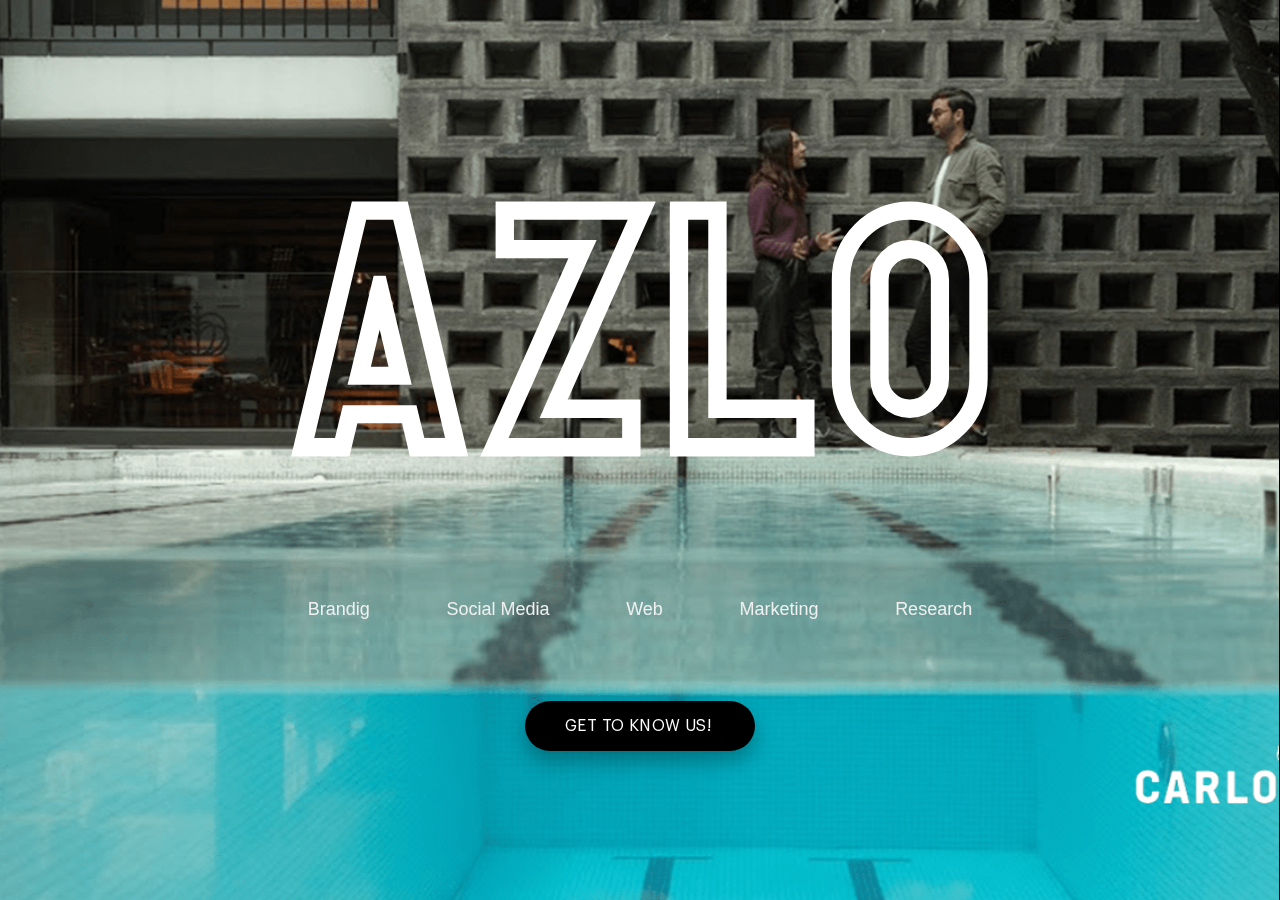
<file: index.html>
<!DOCTYPE html>
<html lang="en" class="no-js">
	<head>
		<meta charset="UTF-8" />
		<meta name="viewport" content="width=device-width, initial-scale=1">
		<title> Azlo </title>
		<link rel="stylesheet" type="text/css" href="assets/css/base.css" />
		<script type="text/javascript">
			
			if( /Android|webOS|iPhone|iPad|iPod|BlackBerry|IEMobile|Opera Mini/i.test(navigator.userAgent) ) {
			    window.location.href = "home.html";
			}

			if (screen.width <= 1024) {
			   window.location.href = "home.html"; 
			}

		</script>
	
	</head>
	<body class="demo-6 loading">
		<main>
			<!-- <div class="message">Hover effect &mdash; please view on desktop.</div> -->
			<div class="frame">
				<div class="frame__title-wrap">
					<div class="frame__links">
						<a href="">Brandig</a>
						<a href="">Social Media</a>
						<a href="">Web</a>
						<a href="">Marketing</a>
						<a href="">Research</a>
					</div>
					<a href="home.html" class="button-home"> Get to know us! </a>
				</div>
			</div>
			<div class="content">
				<div class="content__img content__img--full" style="background-image:url(assets/img/index/carloya.png);"></div>
				<div class="content__img content__img--full" style="background-image:url(assets/img/index/kai.png);"></div>
				<div class="content__img content__img--full" style="background-image:url(assets/img/index/Madai.png);"></div>
				<div class="content__img content__img--full" style="background-image:url(assets/img/index/PD.png);"></div>
				<div class="content__img content__img--full" style="background-image:url(assets/img/index/petal.png);"></div>
				<div class="content__img content__img--full" style="background-image:url(assets/img/index/shuf2.png);"></div>
				<div class="content__img content__img--full" style="background-image:url(assets/img/index/Yakkumi.png);"></div>
				<div class="content__img content__img--full" style="background-image:url(assets/img/index/DSC02461.png);"></div>
				<div class="content__img content__img--full" style="background-image:url(assets/img/index/IMG_0551.png);"></div>
				<div class="content__img content__img--full" style="background-image:url(assets/img/index/IMG_1056.png);"></div>
				<div class="content__img content__img--full" style="background-image:url(assets/img/index/IMG_1786.png);"></div>
				<div class="content__img content__img--full" style="background-image:url(assets/img/index/IMG_1810.png);"></div>
				<div class="content__img content__img--full" style="background-image:url(assets/img/index/IMG_5712.png);"></div>
				<div class="content__img content__img--full" style="background-image:url(assets/img/index/2D.png);"></div>
				<div class="content__img content__img--full" style="background-image:url(assets/img/index/A3.png);"></div>
				<h3 class="content__title">AZLO</h3>
			</div><!--/content-->
		</main>
		<script src="assets/js/imagesloaded.pkgd.min.js"></script>
		<script src="assets/js/TweenMax.min.js"></script>
		<script src="assets/js/demo6.js"></script></body>
</html>
</file>
<file: assets/css/base.css>
article,aside,details,figcaption,figure,footer,header,hgroup,main,nav,section,summary{display:block;}audio,canvas,video{display:inline-block;}audio:not([controls]){display:none;height:0;}[hidden]{display:none;}html{font-family:sans-serif;-ms-text-size-adjust:100%;-webkit-text-size-adjust:100%;}body{margin:0;}a:focus{outline:thin dotted;}a:active,a:hover{outline:0;}h1{font-size:2em;margin:0.67em 0;}abbr[title]{border-bottom:1px dotted;}b,strong{font-weight:bold;}dfn{font-style:italic;}hr{-moz-box-sizing:content-box;box-sizing:content-box;height:0;}mark{background:#ff0;color:#000;}code,kbd,pre,samp{font-family:monospace,serif;font-size:1em;}pre{white-space:pre-wrap;}q{quotes:"\201C" "\201D" "\2018" "\2019";}small{font-size:80%;}sub,sup{font-size:75%;line-height:0;position:relative;vertical-align:baseline;}sup{top:-0.5em;}sub{bottom:-0.25em;}img{border:0;}svg:not(:root){overflow:hidden;}figure{margin:0;}fieldset{border:1px solid #c0c0c0;margin:0 2px;padding:0.35em 0.625em 0.75em;}legend{border:0;padding:0;}button,input,select,textarea{font-family:inherit;font-size:100%;margin:0;}button,input{line-height:normal;}button,select{text-transform:none;}button,html input[type="button"],input[type="reset"],input[type="submit"]{-webkit-appearance:button;cursor:pointer;}button[disabled],html input[disabled]{cursor:default;}input[type="checkbox"],input[type="radio"]{box-sizing:border-box;padding:0;}input[type="search"]{-webkit-appearance:textfield;-moz-box-sizing:content-box;-webkit-box-sizing:content-box;box-sizing:content-box;}input[type="search"]::-webkit-search-cancel-button,input[type="search"]::-webkit-search-decoration{-webkit-appearance:none;}button::-moz-focus-inner,input::-moz-focus-inner{border:0;padding:0;}textarea{overflow:auto;vertical-align:top;}table{border-collapse:collapse;border-spacing:0;}
*,
*::after,
*::before {
	box-sizing: border-box;
}

:root {
	font-size: 16px;
}

html, body {
	height: 100%;
}

body {
	--color-text: #262523;
    --color-bg: #efece5;
    --color-link: #eca324;
    --color-link-hover: #262523;
    --color-title: #ffffff;
    --img-maxwidth: 250px;
    --blendmode-title: difference;
    --filter-img: none;
	color: var(--color-text);
	background-color: var(--color-bg);
	font-family: quiroh, sans-serif;
	-webkit-font-smoothing: antialiased;
	-moz-osx-font-smoothing: grayscale;
}


@font-face {
    font-family: 'hikououtline';
    src: url('../fonts/hikou_outline-webfont.woff2') format('woff2'),
         url('../fonts/hikou_outline-webfont.woff') format('woff');
    font-weight: normal;
    font-style: normal;
}

@font-face {
    font-family: 'Graphik-Regular';
    src: url('../fonts/Graphik-Regular.woff2') format('woff2'),
         url('../fonts/Graphik-Regular.woff') format('woff');
    font-weight: normal;
    font-style: normal;
}

.demo-2 {
	--color-text: #ffffff;
    --color-bg: #151413;
    --color-link: #d02d55;
    --color-link-hover: #ffffff;
    --color-title: #232323;
}

.demo-3 {
	--color-text: #320065;
    --color-bg: #d02d55;
    --color-link: #ffffff;
    --color-link-hover: #000000;
    --color-title: #320065;
    --filter-img: sepia(1) saturate(1) contrast(180%) brightness(80%) hue-rotate(295deg);
}

.demo-4 {
	--color-text: #000000;
    --color-bg: #e0fafb;
    --color-link: #ff3a7e;
    --color-link-hover: #000000;
    --color-title: #f9dae5;
}

.demo-5 {
	--color-text: #ffffff;
    --color-bg: #485656;
    --color-link: #000000;
    --color-link-hover: #ffffff;
    --color-title: #444c4c;
    --filter-img: hue-rotate(70deg) contrast(70%);
}

.demo-6 {
	--color-text: #fff;
    --color-bg: #000;
    --color-link: #f0f0f0;
    --color-link-hover: #fff;
    --color-title: #fff;
    --img-maxwidth: none;
    --blendmode-title: overlay;
}

/* Page Loader */
.js .loading::before {
	content: '';
	position: fixed;
	z-index: 100000;
	top: 0;
	left: 0;
	width: 100%;
	height: 100%;
	background: var(--color-bg);
}

.js .loading::after {
	content: '';
	position: fixed;
	z-index: 100000;
	top: 50%;
	left: 50%;
	width: 60px;
	height: 60px;
	margin: -30px 0 0 -30px;
	pointer-events: none;
	border-radius: 50%;
	opacity: 0.4;
	background: var(--color-link);
	animation: loaderAnim 0.7s linear infinite alternate forwards;
}

@keyframes loaderAnim {
	to {
		opacity: 1;
		transform: scale3d(0.5,0.5,1);
	}
}

a {
	text-decoration: none;
	color: var(--color-link);
	
}

a:hover,
a:focus {
	color: var(--color-link-hover);
	outline: 0;
}

.message {
	padding: 1rem;
	color: var(--color-bg);
	background: var(--color-text);
	text-align: center;
	font-weight: bold;
}

.frame {
	padding: 1rem;
	text-align: center;
	position: relative;
	z-index: 1000;
	grid-area: 1 / 1 / 2 / 2;
	align-self: start;
}

.frame__title {
	font-size: 1rem;
	margin: 0 0 1rem;
}

.frame__links {
	display: inline;
}

/*.frame__github,
.frame__links a:not(:last-child),
.frame__demos a:not(:last-child) {
	margin-right: 1rem;
}*/

.frame__demos {
	margin: 1rem 0;
}

.frame__demo--current,
.frame__demo--current:hover {
	color: var(--color-text);
	text-decoration: line-through;
	letter-spacing: 40px;
}

.frame__pagetitle {
	margin: 3rem 0 0 0;
}

.frame__pagetitle span {
	display: block;
	font-weight: normal;
	font-size: 0.85rem;
}

.frame__pagetitle span::before {
	content: '\2015   ';
}

.content {
	height: 300px;
	position: relative;
	display: flex;
	justify-content: center;
	align-items: center;
	isolation: isolate;
}

.content__title {
	font-family: hikououtline, sans-serif;
	font-weight: 700;
	position: relative;
	z-index: 10000;
	font-size: 27vw;
	/*mix-blend-mode: var(--blendmode-title);*/
	-webkit-text-stroke: 2px var(--color-title);
	text-stroke: 2px var(--color-title);
	/*-webkit-text-fill-color: transparent;*/
	text-fill-color: transparent;
	/*color: transparent;*/
	pointer-events: none;
	margin-top: -30vh;
    margin-bottom: 0;
}

.content__img {
	max-width: var(--img-maxwidth);
	position: absolute;
	top: 0;
	left: 0;
	opacity: 0;
	will-change: transform;
	filter: var(--filter-img);
}

.content__img--full {
	width: 100%;
	height: 100%;
	background-size: cover;
}

@media screen and (min-width: 53em) {
	:root {
		font-size: 18px;
	}
	body {
		overflow: hidden;
	}
	.message {
		display: none;
	}
	.frame {
		position: fixed;
		text-align: left;
		z-index: 10000;
		top: 0;
		left: 0;
		display: grid;
		align-content: space-around;
		width: 100%;
		max-width: none;
		height: 100vh;
		padding: 2rem;
		pointer-events: none;
		grid-template-columns: 100% 25%;
		grid-template-rows: auto auto auto;
		grid-template-areas: 'pagetitle github'
							'... ...'
							'title ...';
	}
	.frame__pagetitle {
		grid-area: pagetitle;
		margin: 0;
	}	
	.frame__title-wrap {
		grid-area: title;
		display: flex;
		flex-direction: column;
	    justify-content: space-between;
	    align-items: center;
	}
	.frame__title-wrap a.button-home {
    	width: 230px;
	    padding: 16px 40px;
	    border-radius: 110px;
	    background-color: black;
	    font-family: Graphik-Regular;
	    font-size: 16px;
	    letter-spacing: 0.4px;
	    color: #fff;
	    border: 0;
	    line-height: inherit;
	    cursor: pointer;
	    outline: none;
	    box-shadow: rgba(0, 0, 0, 0.28) 0px 10px 20px 0px;
	    transition-property: transform, box-shadow;
	    transition-duration: 200ms, 200ms;
	    transition-timing-function: ease-in-out, ease-in-out;
	    margin-top: 9vh;
	    text-transform: uppercase;
	}
	.frame__title {
		margin: 0;
		font-weight: normal;
	}
	.frame__links {
		padding: 0;
		/*margin: 0 0 0 3rem;*/
		justify-self: end;
		display: flex;
	    justify-content: space-between;
	    width: 55%;
	}
	.frame__links a {
		cursor: auto;
	}
	.frame__demos {
		margin: 0 0 0 3rem;
	}
	.frame__github {
		grid-area: github;
		justify-self: end;
	}
	.frame a {
		pointer-events: auto;
	}
	.content {
		height: 100vh;
		overflow: hidden;
	}
}
</file>
